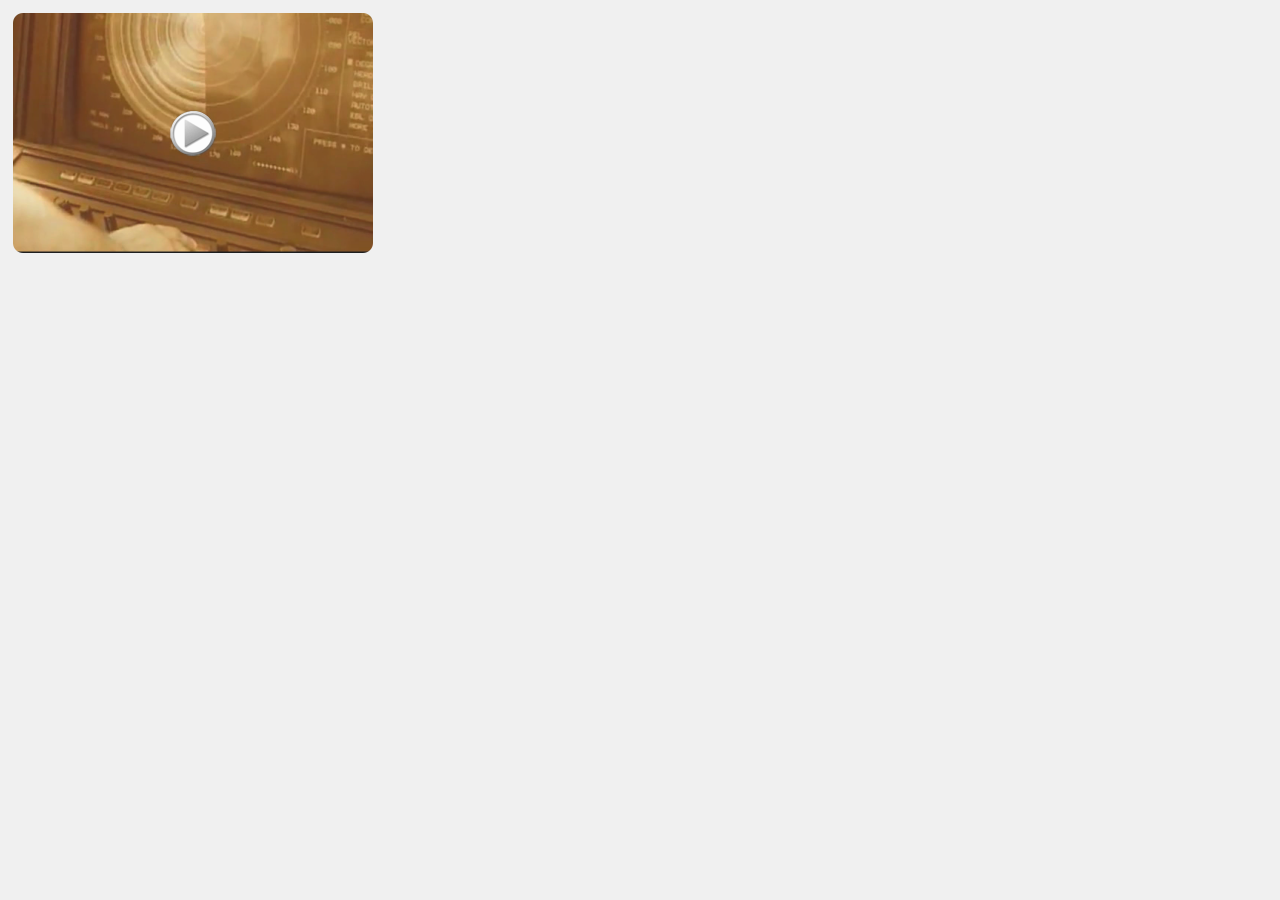
<file: styls/senen/video/index.html>
<!DOCTYPE html PUBLIC "-//W3C//DTD XHTML 1.0 Transitional//EN" "http://www.w3.org/TR/xhtml1/DTD/xhtml1-transitional.dtd">
<html xmlns="http://www.w3.org/1999/xhtml" lang="en" xml:lang="en">
	<head>
		<title>VideoLightBox Gallery generated by VideoLightBox.com</title>
		<meta http-equiv="content-type" content="text/html;charset=utf-8" />
		<meta name="keywords" content="VideoLightBox, LightBox, Video Gallery, jQuery Lightbox for Video, Video Lightbox" />
		<meta name="description" content="VideoLightBox Gallery created with VideoLightBox, a free wizard program that helps you easily generate beautiful Lightbox-style web video galleries" />
		<link rel="shortcut icon" href="favicon.ico" />
		
		<!-- Start VideoLightBox.com HEAD section -->
		<link rel="stylesheet" href="index_videolb/videolightbox.css" type="text/css" />
		
			<link rel="stylesheet" type="text/css" href="index_videolb/overlay-minimal.css"/>
			<script src="index_videolb/jquery.js" type="text/javascript"></script>
			<script src="index_videolb/swfobject.js" type="text/javascript"></script>
		<!-- End VideoLightBox.com HEAD section -->

	</head>
	<body bgcolor="#f0f0f0">

	<!-- Start VideoLightBox.com BODY section -->
	<div class="videogallery">
	<a class="voverlay" href="index_videolb/player.swf?url=video/radar.mp4&volume=100" title="radar"><img src="index_videolb/thumbnails/radar.png" alt="radar" /><span></span></a><a class="videolb" href="http://videolightbox.com">jQuery Lightbox Flash Video by VideoLightBox.com v2.0.1</a>
	</div>
	<script src="index_videolb/jquery.tools.min.js" type="text/javascript"></script>
	<script src="index_videolb/videolightbox.js" type="text/javascript"></script>
	<!-- End VideoLightBox.com BODY section -->

	</body>
</html>
</file>
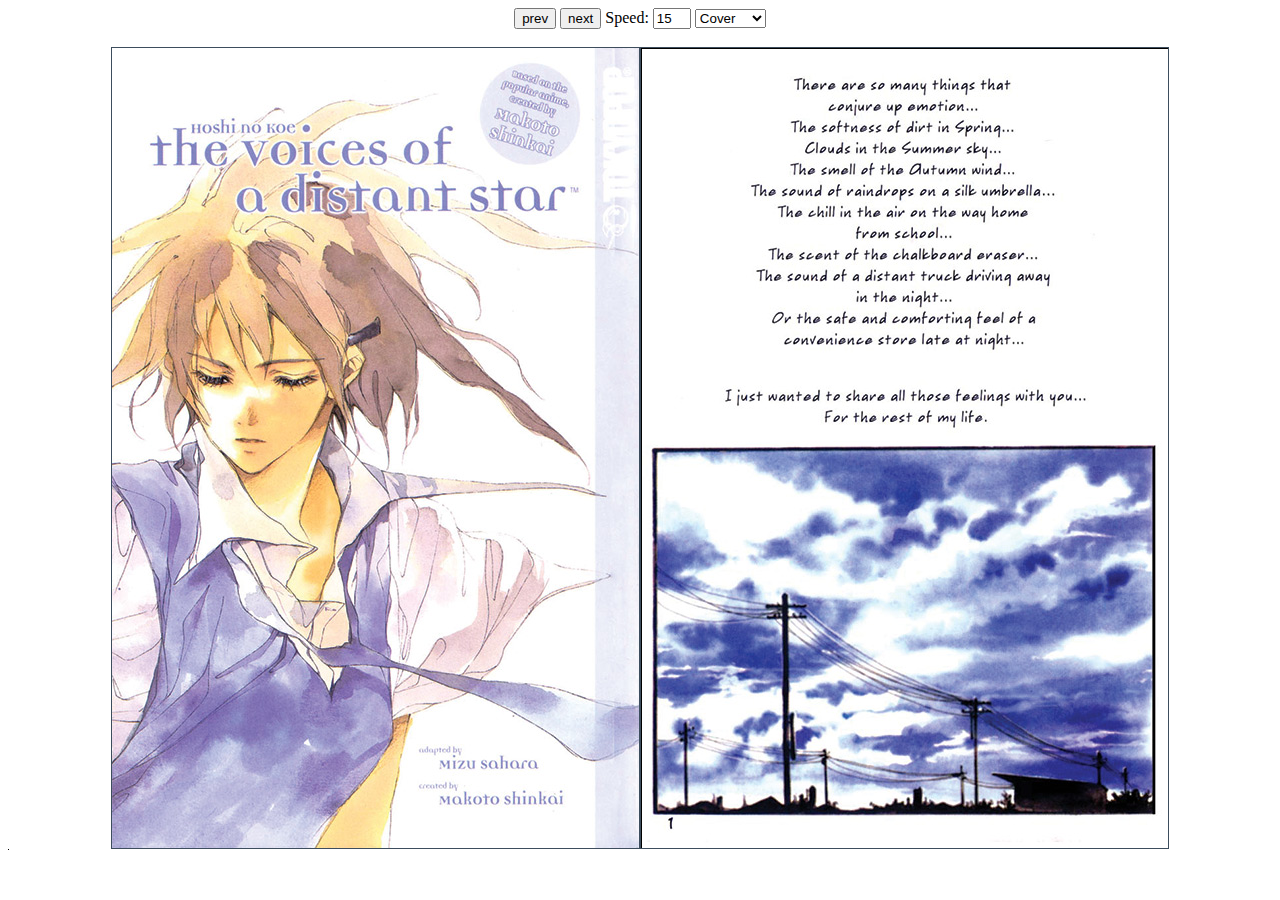
<file: BG/page4/book1/book1.html>
<!DOCTYPE HTML PUBLIC "-//W3C//DTD HTML 4.01 Transitional//EN" "http://www.w3.org/TR/html4/loose.dtd">
<html xmlns="">
<head>
<meta http-equiv="Content-Type" content="text/html; charset=iso-8859-1">
<title></title>
<style>#bookflip{color:white;}</style>
<script type="text/javascript" src="bookflipjs/bookflip.js"></script>
<script type="text/javascript" src="jquery-1.9.1.js"></script>
</script>
</head>
<body>
<div align=center>
	<div>
		<input type=button class="buttons" value=prev onclick="clipmeR();">
		<input type=button class="buttons" value=next onclick="clipmeL();">
		Speed: <input id=speedButton style="width:30px;" value="15" onchange="pSpeed=parseInt(this.value);">
		 <select id="flipSelect" style="display:none;"></select>
		
		<br><br>
	</div>
	<div id="bookflip"></div>
</div>
	<div id="pages" style="width:1px;height:1px;overflow:hidden;">
		<div style="background:url('Hoshi_no_Koe/1.jpg');">
			
		</div>



		<div style="border:1px solid #000000;background:url('Hoshi_no_Koe/2.jpg');"> </div>
		<div style="background:url('Hoshi_no_Koe/3.jpg');"> </div>
		
		<div style="background:url('Hoshi_no_Koe/4.jpg');"></div>
        <div style="background:url('Hoshi_no_Koe/5.jpg');"></div>
        <div style="background:url('Hoshi_no_Koe/6.jpg');"></div>
        <div style="background:url('Hoshi_no_Koe/7.jpg');"></div>
        <div style="background:url('Hoshi_no_Koe/8.jpg');"></div>
        <div style="background:url('Hoshi_no_Koe/9.jpg');"></div>
        <div style="background:url('Hoshi_no_Koe/10.jpg');"></div>
        <div style="background:url('Hoshi_no_Koe/11.jpg');"></div>
        <div style="background:url('Hoshi_no_Koe/12.jpg');"></div>
        <div style="background:url('Hoshi_no_Koe/13.jpg');"></div>
        <div style="background:url('Hoshi_no_Koe/14.jpg');"></div>
        <div style="background:url('Hoshi_no_Koe/15.jpg');"></div>
        <div style="background:url('Hoshi_no_Koe/16.jpg');"></div>
        <div style="background:url('Hoshi_no_Koe/17.jpg');"></div>
        <div style="background:url('Hoshi_no_Koe/18.jpg');"></div>
        <div style="background:url('Hoshi_no_Koe/19.jpg');"></div>
        <div style="background:url('Hoshi_no_Koe/20.jpg');"></div>
        
	</div>

<script type="text/javascript">
/****************************************************************************
//** Software License Agreement (BSD License)
//** Book Flip slideshow script- Copyright 2011, Will Jones (coastworx.com)
//** This Script is wholly developed and owned by CoastWorx.com
//** Copywrite: http://www.coastworx.com/
//** You are free to use this script so long as this coptwrite notices
//** and link back to http://www.coastworx.com stays intact in its entirety.
//** If you want to remove the link back to http://www.coastworx.com then purchase a licence.
//** You are NOT Permitted to claim this script as your own or
//** use this script for commercial purposes without the express
//** permission of CoastWorx Technologies!
//***************************************************************************/

pWidth=527; //width of each page
pHeight=800; //height of each page

numPixels=20;  //size of block in pixels to move each pass
pSpeed=15; //speed of animation, more is slower

startingPage="0";//select page to start from, for last page use "e", eg. startingPage="e"
allowAutoflipFromUrl = true; //true allows querystring in url eg bookflip.html?autoflip=5

pageBackgroundColor="#CCCCCC";
pageFontColor="#ffffff";

pageBorderWidth="1";
pageBorderColor="#3D4D5D";
pageBorderStyle="solid";  //dotted, dashed, solid, double, groove, ridge, inset, outset, dotted solid double dashed, dotted solid

pageShadowLeftImgUrl ="black_gradient.png";
pageShadowWidth = 80;
pageShadowOpacity = 60;
pageShadow=1 //0=shadow off, 1= shadow on left page

allowPageClick=true; //allow page turn by clicking the page directly
allowNavigation=true; //this builds a drop down list of pages for auto navigation.
pageNumberPrefix="page "; //displays in the drop down list of pages if enabled

ini();
</script>
</body>
</html>
</file>
<file: styls/senen/video/index_videolb/overlay-minimal.css>
/* the overlayed element */
div#voverlay {
	
	/* growing background image */
	background-image:url(white.png);
	
	/* dimensions after the growing animation finishes  */
	width:640px;
	height:480px;
	
	/* initially overlay is hidden */
	display:none;
	
	/* some padding to layout nested elements nicely  */
	padding:35px;
}

/* default close button positioned on upper right corner */
div#voverlay .close {
	background-image:url(close.png);
	position:absolute;
	left:5px;
	top:5px;
	cursor:pointer;
	height:30px;
	width:30px;
}

div#vcontainer{
	left:0;
	top:0;
	width:100%;
	height:100%;	
	background:url(loading.gif) no-repeat 50% 50%;
}
</file>
<file: styls/senen/video/index_videolb/videolightbox.css>
.videogallery {
	width:100%;
	zoom:1;
}
.videogallery span{ display:block; }
.videogallery a{
	display:-moz-inline-stack;
	display:inline-block;
	zoom:1;
	*display:inline;
	position:relative;
	vertical-align:top;
	margin:5px;
	width:360px;
	font-family:Trebuchet,Tahoma,Arial,sans-serif;
	font-size:11px;
	font-weight:normal;
	text-decoration:none;
	text-align:center;
	opacity:0.87;
}
.videogallery a.videolb{display:none}
.videogallery a img{
	display:block;
	border:none;
	margin:0;
}
.videogallery a:hover{
	opacity:1;
}
</file>
